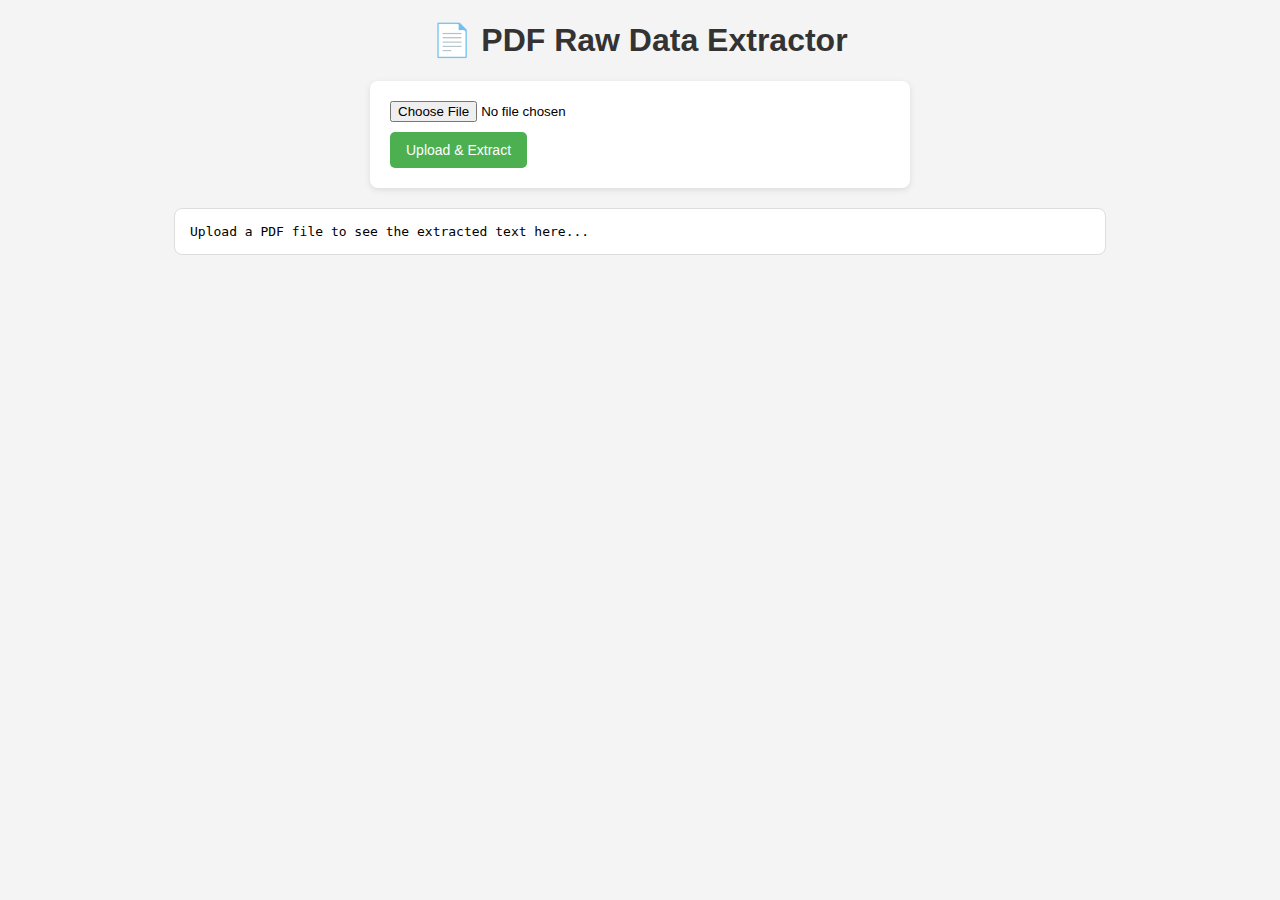
<file: public/index.html>
<!DOCTYPE html>
<html lang="en">
<head>
    <meta charset="UTF-8" />
    <meta name="viewport" content="width=device-width, initial-scale=1" />
    <title>PDF Raw Data Extractor</title>
    <style>
        body { font-family: Arial, sans-serif; margin: 20px; background: #f4f4f4; }
        h1 { color: #333; text-align: center; }
        form { background: white; padding: 20px; border-radius: 8px; box-shadow: 0 2px 6px rgba(0,0,0,0.1); margin-bottom: 20px; max-width: 500px; margin-left: auto; margin-right: auto; }
        button { background: #4CAF50; color: white; border: none; padding: 10px 16px; cursor: pointer; border-radius: 5px; font-size: 14px; }
        button:hover { background: #45a049; }
        pre { background: #fff; padding: 15px; border-radius: 8px; max-height: 500px; overflow-y: auto; white-space: pre-wrap; word-break: break-word; border: 1px solid #ddd; }
        #output { max-width: 900px; margin: auto; }
        .loading { color: #888; font-style: italic; }
        input[type="file"] { margin-bottom: 10px; }
    </style>
</head>
<body>

<h1>📄 PDF Raw Data Extractor</h1>

<form id="uploadForm">
    <input type="file" id="pdfFile" accept="application/pdf" required />
    <br />
    <button type="submit">Upload & Extract</button>
</form>

<pre id="output">Upload a PDF file to see the extracted text here...</pre>

<script>
document.getElementById("uploadForm").addEventListener("submit", async function(e) {
    e.preventDefault();

    const fileInput = document.getElementById("pdfFile");
    const outputEl = document.getElementById("output");

    if (!fileInput.files.length) {
        alert("⚠ Please select a PDF file first!");
        return;
    }

    const file = fileInput.files[0];
    if (file.type !== "application/pdf") {
        alert("❌ Only PDF files are allowed!");
        return;
    }

    const formData = new FormData();
    formData.append("file", file);

    outputEl.textContent = "⏳ Extracting text from PDF... please wait.";
    outputEl.classList.add("loading");

    try {
        const res = await fetch("/api/extract", {
            method: "POST",
            body: formData
        });

        const contentType = res.headers.get("content-type");

        if (!res.ok) {
            let errorMsg = "❌ Failed to extract PDF.";
            if (contentType && contentType.includes("application/json")) {
                const errData = await res.json();
                errorMsg = errData.error || errorMsg;
            }
            throw new Error(errorMsg);
        }

        const data = await res.json();
        let textOutput = "";
        data.pages.forEach(p => {
            textOutput += `---- Page ${p.page} ----\n${p.text.trim()}\n\n`;
        });

        outputEl.textContent = textOutput || "⚠ No text found in this PDF.";
    } catch (err) {
        outputEl.textContent = "❌ Error: " + err.message;
    } finally {
        outputEl.classList.remove("loading");
    }
});
</script>

</body>
</html>
</file>
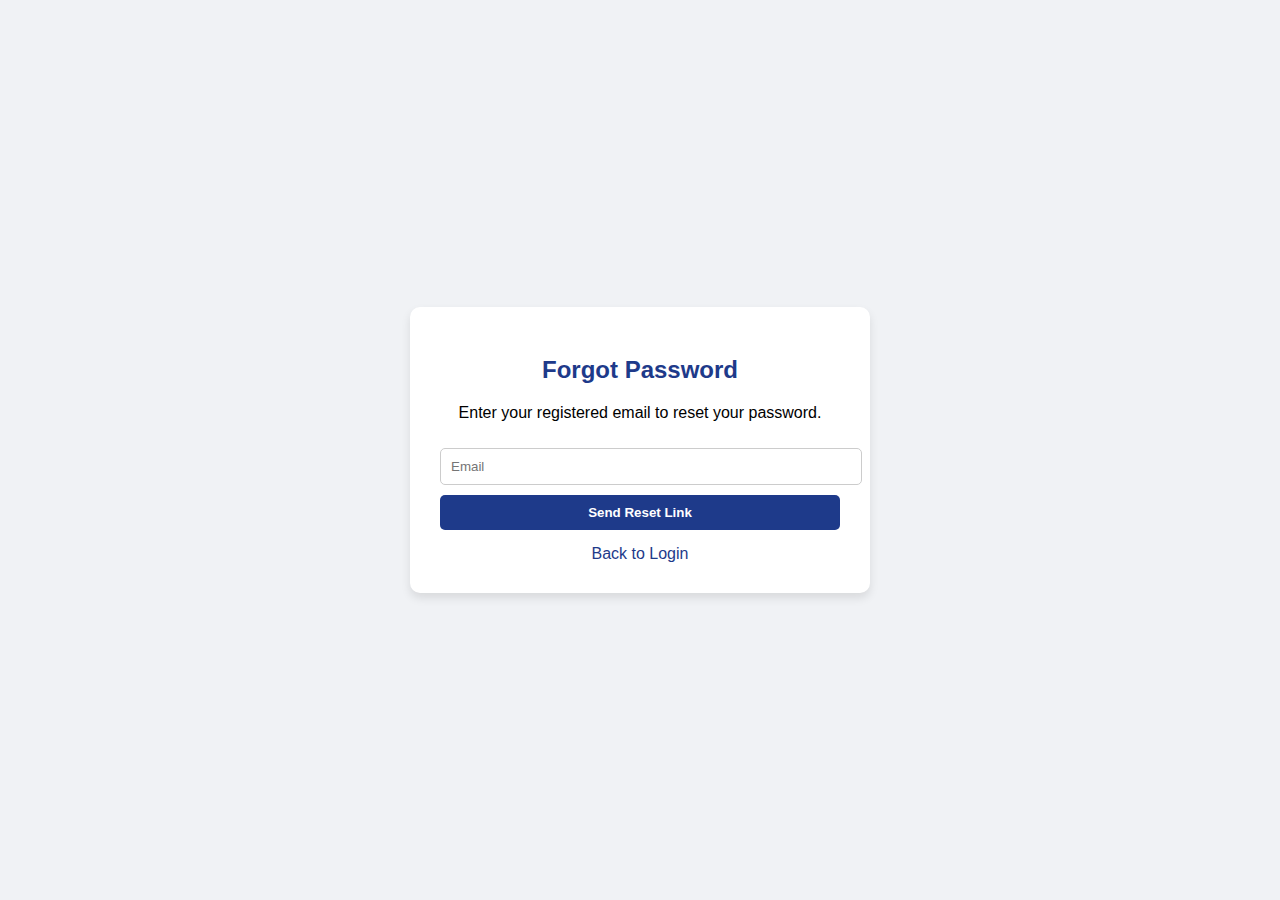
<file: forgot-password.html>
<!DOCTYPE html>
<html lang="en">
<head>
  <meta charset="UTF-8" />
  <meta name="viewport" content="width=device-width, initial-scale=1.0"/>
  <title>Forgot Password</title>
  <style>
    body {
      margin: 0;
      padding: 0;
      font-family: Arial, sans-serif;
      background: #f0f2f5;
      display: flex;
      align-items: center;
      justify-content: center;
      height: 100vh;
    }

    .container {
      background: white;
      padding: 30px;
      border-radius: 10px;
      box-shadow: 0 5px 10px rgba(0, 0, 0, 0.1);
      width: 100%;
      max-width: 400px;
      text-align: center;
    }

    h2 {
      margin-bottom: 20px;
      color: #1e3a8a;
    }

    input {
      width: 100%;
      padding: 10px;
      margin: 10px 0;
      border-radius: 5px;
      border: 1px solid #ccc;
    }

    button {
      width: 100%;
      padding: 10px;
      background-color: #1e3a8a;
      color: white;
      border: none;
      border-radius: 5px;
      cursor: pointer;
      font-weight: bold;
    }

    a {
      display: block;
      margin-top: 15px;
      color: #1e3a8a;
      text-decoration: none;
    }

    a:hover {
      text-decoration: underline;
    }
  </style>
</head>
<body>
  <div class="container">
    <h2>Forgot Password</h2>
    <p>Enter your registered email to reset your password.</p>
    <form>
      <input type="email" placeholder="Email" required />
      <button type="submit">Send Reset Link</button>
    </form>
    <a href="index.html">Back to Login</a>
  </div>
</body>
</html>
</file>
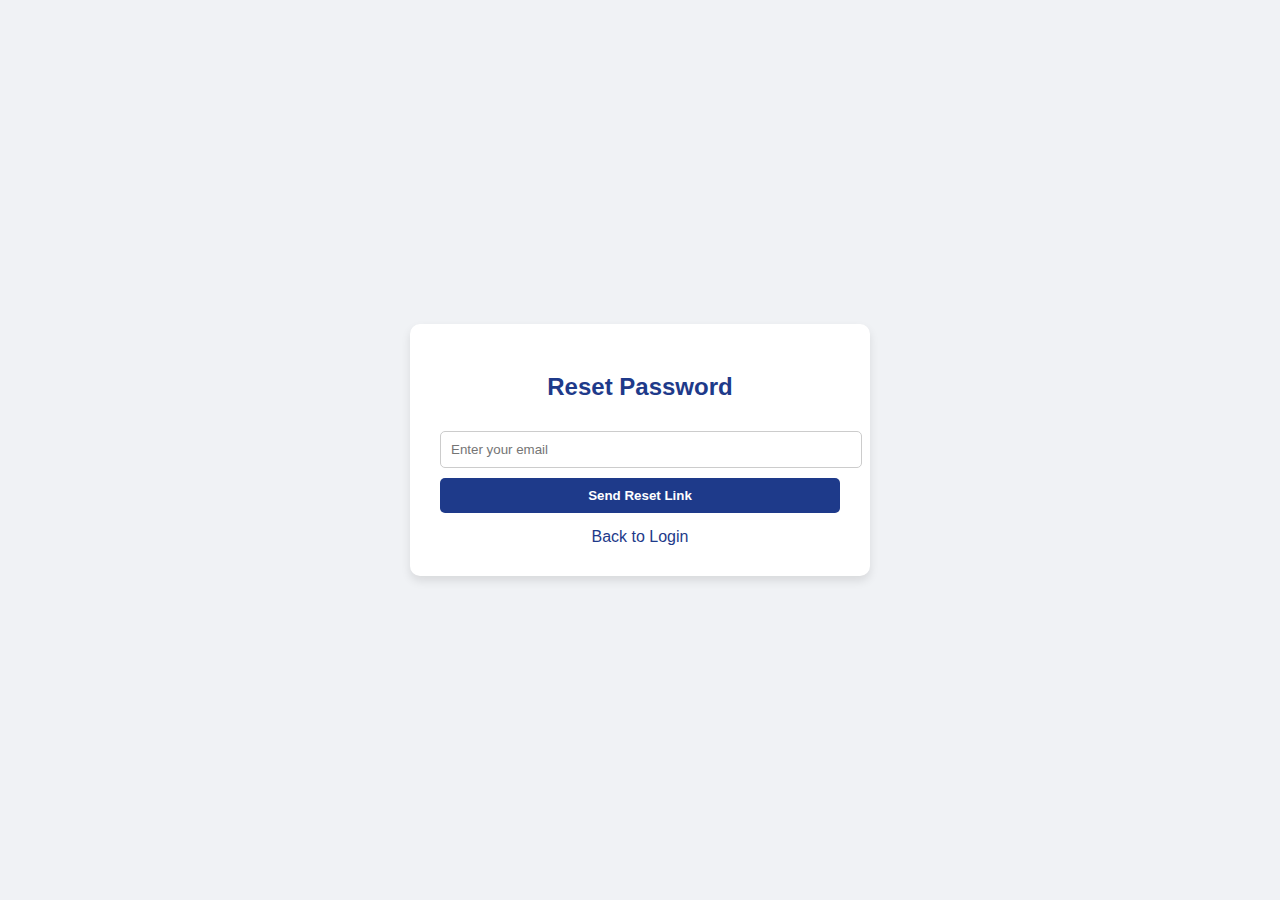
<file: forgot.html>
<!DOCTYPE html>
<html lang="en">
<head>
  <meta charset="UTF-8" />
  <meta name="viewport" content="width=device-width, initial-scale=1.0"/>
  <title>Forgot Password</title>
  <style>
    body {
      margin: 0;
      padding: 0;
      font-family: Arial, sans-serif;
      background: #f0f2f5;
      display: flex;
      align-items: center;
      justify-content: center;
      height: 100vh;
    }

    .container {
      background: white;
      padding: 30px;
      border-radius: 10px;
      box-shadow: 0 5px 10px rgba(0, 0, 0, 0.1);
      width: 100%;
      max-width: 400px;
      text-align: center;
    }

    h2 {
      margin-bottom: 20px;
      color: #1e3a8a;
    }

    input {
      width: 100%;
      padding: 10px;
      margin: 10px 0;
      border-radius: 5px;
      border: 1px solid #ccc;
    }

    button {
      width: 100%;
      padding: 10px;
      background-color: #1e3a8a;
      color: white;
      border: none;
      border-radius: 5px;
      cursor: pointer;
      font-weight: bold;
    }

    a {
      display: block;
      margin-top: 15px;
      color: #1e3a8a;
      text-decoration: none;
    }
  </style>
</head>
<body>
  <div class="container">
    <h2>Reset Password</h2>
    <form action="#" method="POST">
      <input type="email" placeholder="Enter your email" required />
      <button type="submit">Send Reset Link</button>
    </form>
    <a href="index.html">Back to Login</a>
  </div>
</body>
</html>
</file>
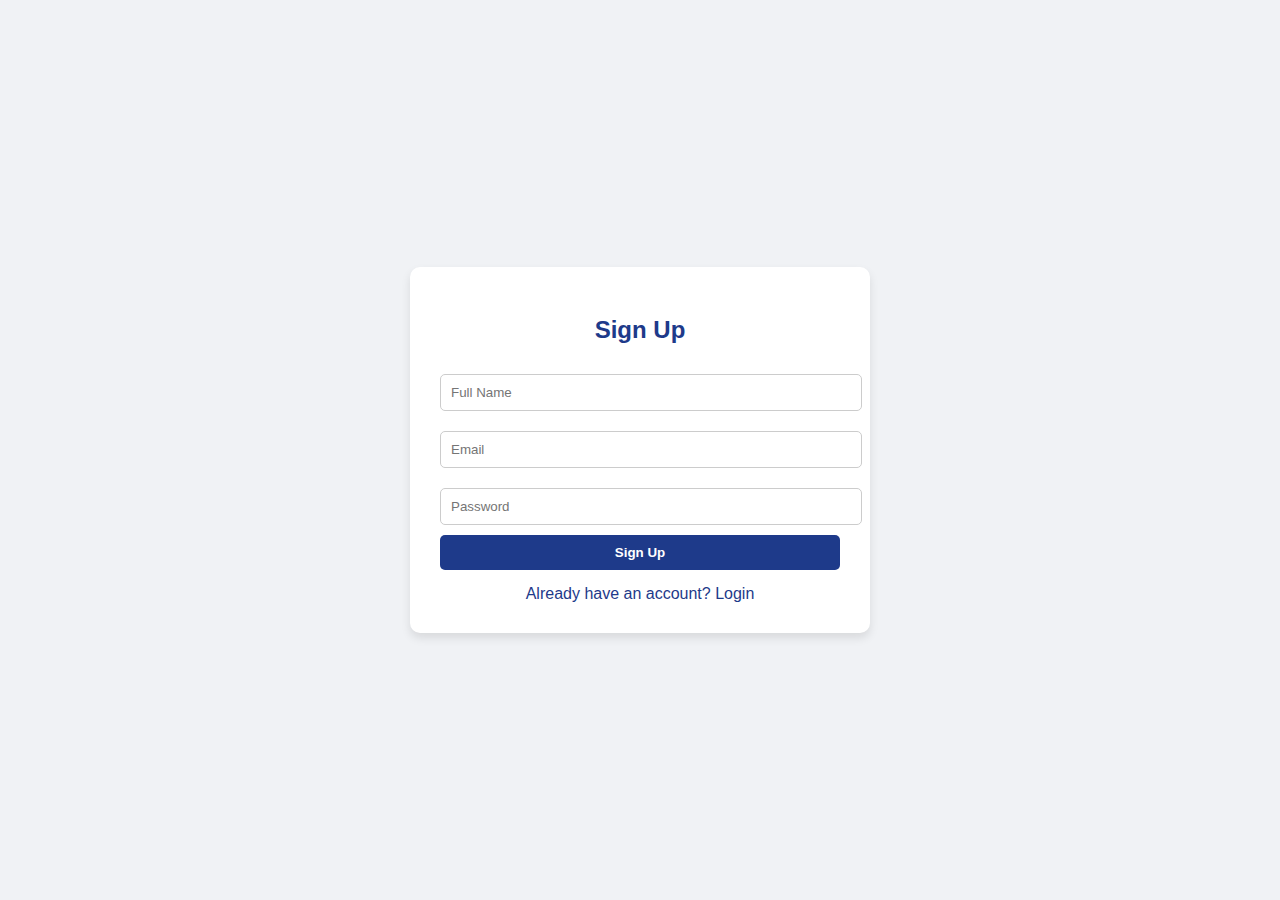
<file: signup.html>
<!DOCTYPE html>
<html lang="en">
<head>
  <meta charset="UTF-8" />
  <meta name="viewport" content="width=device-width, initial-scale=1.0"/>
  <title>Sign Up</title>
  <style>
    body {
      margin: 0;
      padding: 0;
      font-family: Arial, sans-serif;
      background: #f0f2f5;
      display: flex;
      align-items: center;
      justify-content: center;
      height: 100vh;
    }

    .container {
      background: white;
      padding: 30px;
      border-radius: 10px;
      box-shadow: 0 5px 10px rgba(0, 0, 0, 0.1);
      width: 100%;
      max-width: 400px;
      text-align: center;
    }

    h2 {
      margin-bottom: 20px;
      color: #1e3a8a;
    }

    input {
      width: 100%;
      padding: 10px;
      margin: 10px 0;
      border-radius: 5px;
      border: 1px solid #ccc;
    }

    button {
      width: 100%;
      padding: 10px;
      background-color: #1e3a8a;
      color: white;
      border: none;
      border-radius: 5px;
      cursor: pointer;
      font-weight: bold;
    }

    a {
      display: block;
      margin-top: 15px;
      color: #1e3a8a;
      text-decoration: none;
    }
  </style>
</head>
<body>
  <div class="container">
    <h2>Sign Up</h2>
    <form action="signup-script.js" method="POST">
      <input type="text" placeholder="Full Name" required />
      <input type="email" placeholder="Email" required />
      <input type="password" placeholder="Password" required />
      <button type="submit">Sign Up</button>
    </form>
    <a href="index.html">Already have an account? Login</a>
  </div>
</body>
</html>
</file>
